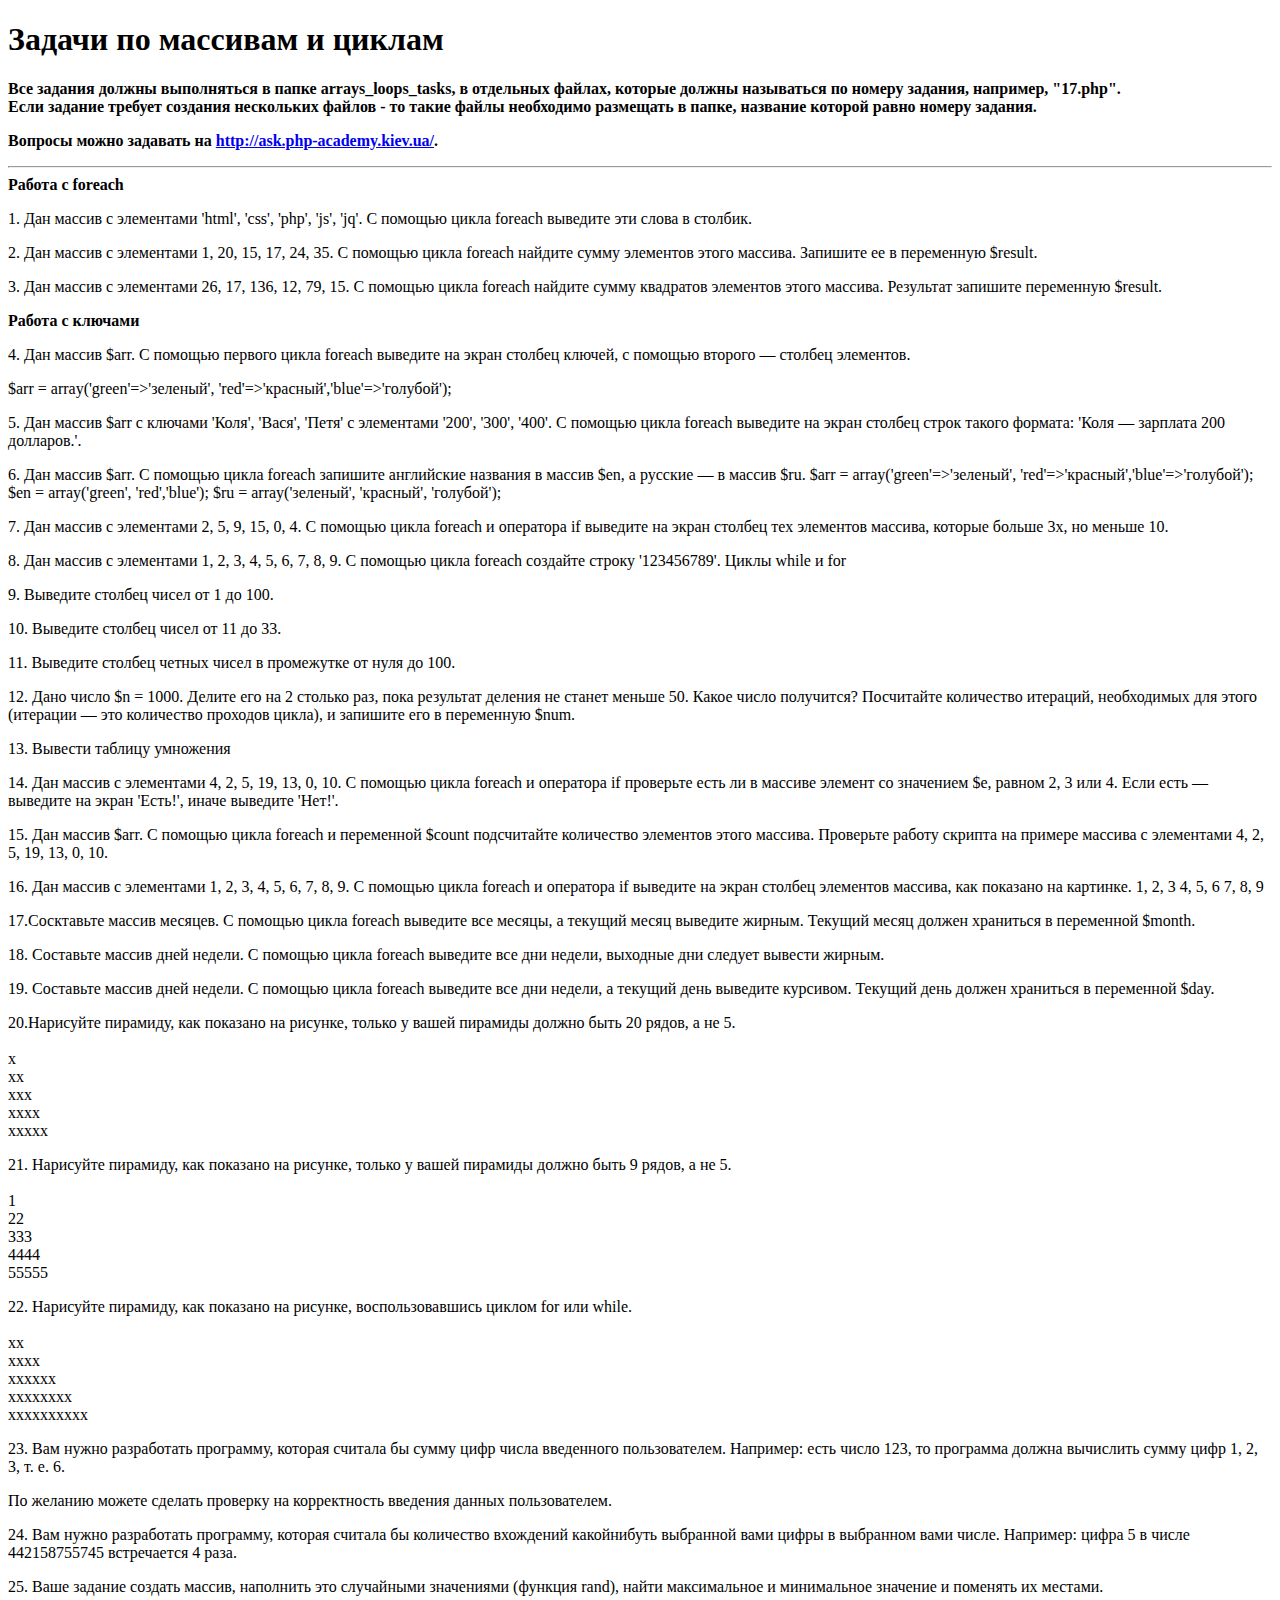
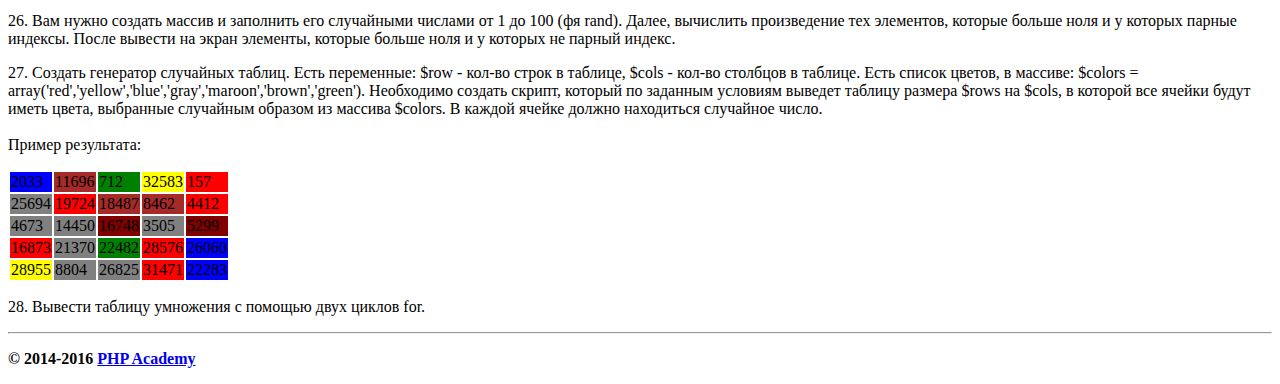
<file: arrays_loops_tasks/index.html>
<!DOCTYPE html>
<html lang="en">
<head>
    <meta charset="UTF-8">
    <title>Задачи по массивам и циклам</title>
</head>
<body>

<h1>Задачи по массивам и циклам</h1>

<p><b>Все задания должны выполняться в папке arrays_loops_tasks, в отдельных файлах, которые должны называться по номеру задания, например, "17.php".<br>
Если задание требует создания нескольких файлов - то такие файлы необходимо размещать в папке, название которой равно номеру задания.</b>
</p>

<p>
<b>Вопросы можно задавать на <a href="http://ask.php-academy.kiev.ua/" target="_blank">http://ask.php-academy.kiev.ua/</a>.</b>
</p>

<hr>

<b>Работа с foreach</b>
<p>1. Дан массив с элементами 'html', 'css', 'php', 'js', 'jq'. С помощью цикла foreach выведите эти слова в столбик.</p>
<p>2. Дан массив с элементами 1, 20, 15, 17, 24, 35. С помощью цикла foreach найдите сумму элементов этого массива. Запишите ее в переменную $result.</p>
<p>3. Дан массив с элементами 26, 17, 136, 12, 79, 15. С помощью цикла foreach найдите сумму квадратов элементов этого массива. Результат запишите переменную $result.</p>

<b>Работа с ключами</b>

<p>4. Дан массив $arr. С помощью первого цикла foreach выведите на экран столбец ключей, с
помощью второго — столбец элементов.</p>
$arr = array('green'=>'зеленый', 'red'=>'красный','blue'=>'голубой');
<p>5. Дан массив $arr с ключами 'Коля', 'Вася', 'Петя' с элементами '200', '300', '400'. С помощью
цикла foreach выведите на экран столбец строк такого формата: 'Коля — зарплата 200
долларов.'.</p>
<p>6. Дан массив $arr. С помощью цикла foreach запишите английские названия в массив $en, а
русские — в массив $ru.
$arr = array('green'=>'зеленый', 'red'=>'красный','blue'=>'голубой');
$en = array('green', 'red','blue');
$ru = array('зеленый', 'красный', 'голубой');</p>
<p>7. Дан массив с элементами 2, 5, 9, 15, 0, 4. С помощью цикла foreach и оператора if
выведите на экран столбец тех элементов массива, которые больше 3­х, но меньше 10.</p>
<p>8. Дан массив с элементами 1, 2, 3, 4, 5, 6, 7, 8, 9. С помощью цикла foreach создайте строку
'­1­2­3­4­5­6­7­8­9­'.
Циклы while и for</p>
<p>9. Выведите столбец чисел от 1 до 100.</p>
<p>10. Выведите столбец чисел от 11 до 33.</p>
<p>11. Выведите столбец четных чисел в промежутке от нуля до 100.</p>
<p>12. Дано число $n = 1000. Делите его на 2 столько раз, пока результат деления не станет
меньше 50. Какое число получится? Посчитайте количество итераций, необходимых для
этого (итерации — это количество проходов цикла), и запишите его в переменную $num.</p>
<p>13. Вывести таблицу умножения</p>
<p>14. Дан массив с элементами 4, 2, 5, 19, 13, 0, 10. С помощью цикла foreach и оператора if
проверьте есть ли в массиве элемент со значением $e, равном 2, 3 или 4. Если есть —
выведите на экран 'Есть!', иначе выведите 'Нет!'.</p>
<p>15. Дан массив $arr. С помощью цикла foreach и переменной $count подсчитайте количество
элементов этого массива. Проверьте работу скрипта на примере массива с элементами 4, 2,
5, 19, 13, 0, 10.</p>
<p>16. Дан массив с элементами 1, 2, 3, 4, 5, 6, 7, 8, 9. С помощью цикла foreach и оператора if
выведите на экран столбец элементов массива, как показано на картинке.
1, 2, 3
4, 5, 6
7, 8, 9</p>
<p>17.Сосктавьте массив месяцев. С помощью цикла foreach выведите все месяцы, а текущий
месяц выведите жирным. Текущий месяц должен храниться в переменной $month.</p>
<p>18. Составьте массив дней недели. С помощью цикла foreach выведите все дни недели,
выходные дни следует вывести жирным.</p>
<p>19. Составьте массив дней недели. С помощью цикла foreach выведите все дни недели, а
текущий день выведите курсивом. Текущий день должен храниться в переменной $day.</p>
<p>20.Нарисуйте пирамиду, как показано на рисунке, только у вашей пирамиды должно быть 20
рядов, а не 5.<br><br>
x<br>
xx<br>
xxx<br>
xxxx<br>
xxxxx</p>
<p>21. Нарисуйте пирамиду, как показано на рисунке, только у вашей пирамиды должно быть 9
рядов, а не 5.<br><br>
1<br>
22<br>
333<br>
4444<br>
55555</p>
<p>22. Нарисуйте пирамиду, как показано на рисунке, воспользовавшись циклом for или while.<br><br>
xx<br>
xxxx<br>
xxxxxx<br>
xxxxxxxx<br>
xxxxxxxxxx</p>
<p>23. Вам нужно разработать программу, которая считала бы сумму цифр числа введенного
пользователем. Например: есть число 123, то программа должна вычислить сумму цифр 1,
2, 3, т. е. 6.</p>
По желанию можете сделать проверку на корректность введения данных пользователем.
<p>24. Вам нужно разработать программу, которая считала бы количество вхождений
какой­нибуть выбранной вами цифры в выбранном вами числе. Например: цифра 5 в числе
442158755745 встречается 4 раза.</p>
<p>25. Ваше задание создать массив, наполнить это случайными значениями (функция rand),
найти максимальное и минимальное значение и поменять их местами.</p>
<p>26. Вам нужно создать массив и заполнить его случайными числами от 1 до 100 (ф­я rand).
Далее, вычислить произведение тех элементов, которые больше ноля и у которых парные
индексы. После вывести на экран элементы, которые больше ноля и у которых не парный
индекс.</p>
<p>27. Создать генератор случайных таблиц. Есть переменные: $row - кол-во строк в таблице, $cols - кол-во столбцов в таблице. Есть список цветов, в массиве: $colors = array('red','yellow','blue','gray','maroon','brown','green'). Необходимо создать скрипт, который по заданным условиям выведет таблицу размера $rows на $cols, в которой все ячейки будут иметь цвета, выбранные случайным образом из массива $colors. В каждой ячейке должно находиться случайное число. <br><br>

Пример результата:<br>

<table><tr><td style='background-color:blue'>2033</td><td style='background-color:brown'>11696</td><td style='background-color:green'>712</td><td style='background-color:yellow'>32583</td><td style='background-color:red'>157</td></tr><tr><td style='background-color:gray'>25694</td><td style='background-color:red'>19724</td><td style='background-color:brown'>18487</td><td style='background-color:brown'>8462</td><td style='background-color:red'>4412</td></tr><tr><td style='background-color:gray'>4673</td><td style='background-color:gray'>14450</td><td style='background-color:maroon'>16748</td><td style='background-color:gray'>3505</td><td style='background-color:maroon'>5299</td></tr><tr><td style='background-color:red'>16873</td><td style='background-color:gray'>21370</td><td style='background-color:green'>22482</td><td style='background-color:red'>28576</td><td style='background-color:blue'>26060</td></tr><tr><td style='background-color:yellow'>28955</td><td style='background-color:gray'>8804</td><td style='background-color:gray'>26825</td><td style='background-color:red'>31471</td><td style='background-color:blue'>22283</td></tr></table>

</p>

<p>28. Вывести таблицу умножения с помощью двух циклов for.</p>


<hr>

<p>
<b>&copy; 2014-2016 <a href="http://php-academy.kiev.ua/" target="_blank">PHP Academy</a></b>
</p>

</body>
</html>
</file>
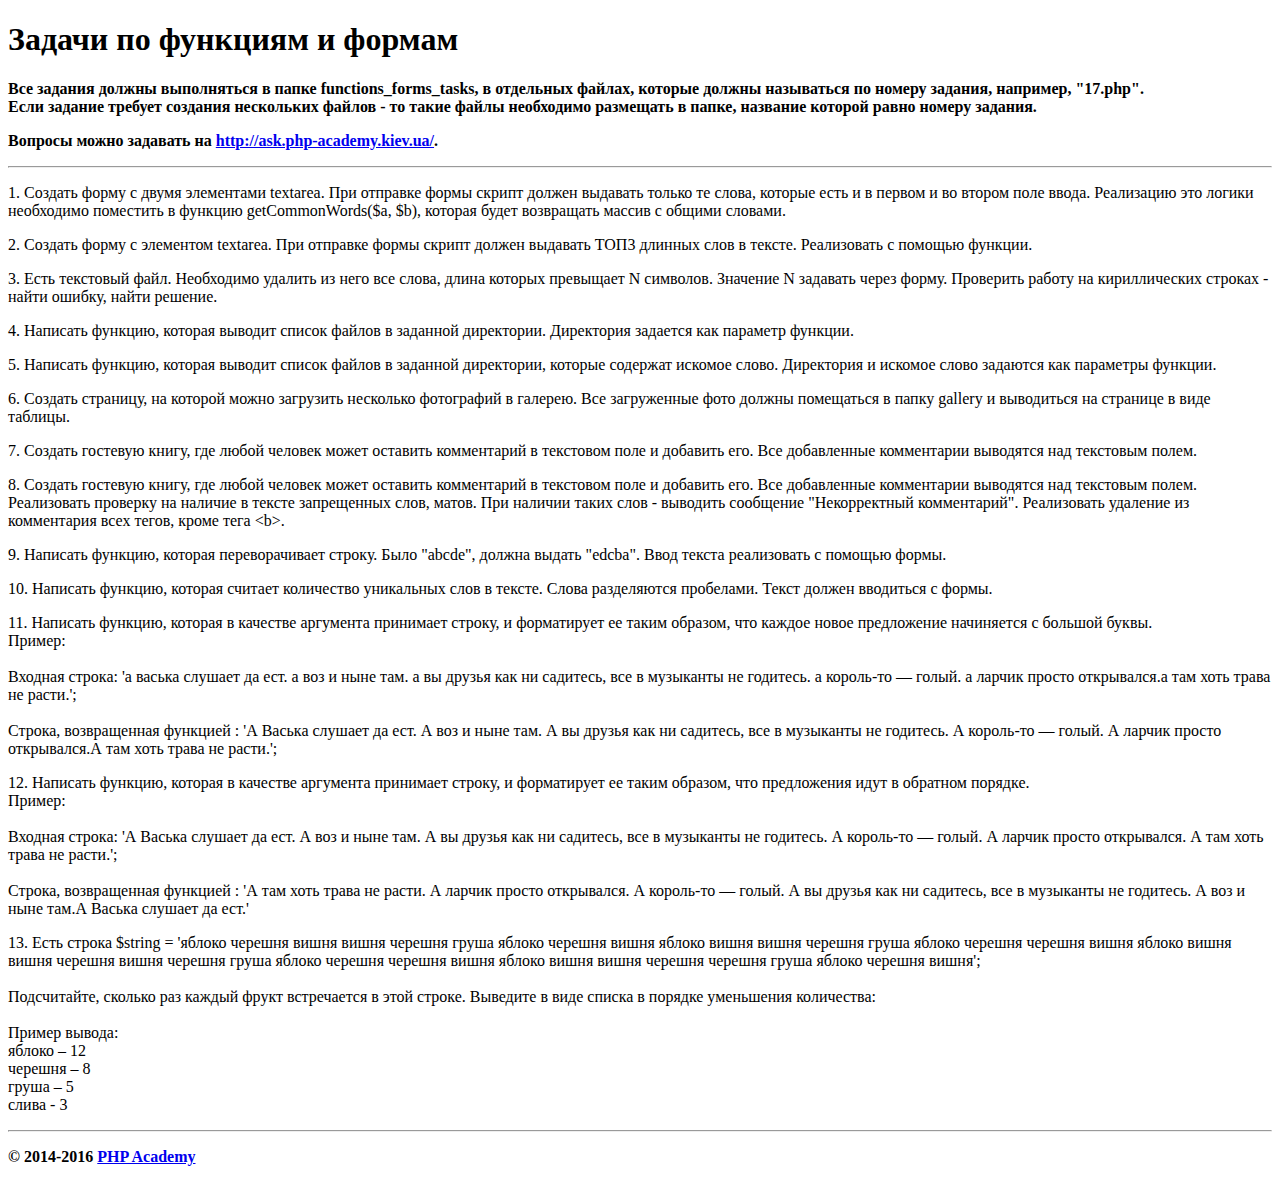
<file: functions_forms_tasks/index.html>
﻿<!DOCTYPE html>
<html lang="en">
<head>
    <meta charset="UTF-8">
    <title>Задачи по функциям и формам</title>
</head>
<body>

<h1>Задачи по функциям и формам</h1>

<p><b>Все задания должны выполняться в папке functions_forms_tasks, в отдельных файлах, которые должны называться по номеру задания, например, "17.php".<br>
Если задание требует создания нескольких файлов - то такие файлы необходимо размещать в папке, название которой равно номеру задания.</b>
</p>

<p>
<b>Вопросы можно задавать на <a href="http://ask.php-academy.kiev.ua/" target="_blank">http://ask.php-academy.kiev.ua/</a>.</b>
</p>

<hr>

<p>1. Создать форму с двумя элементами textarea. При отправке формы скрипт должен выдавать только те слова, которые есть и в первом и во втором поле ввода.
Реализацию это логики необходимо поместить в функцию getCommonWords($a, $b), которая будет возвращать массив с общими словами.
</p>

<p>2. Создать форму с элементом textarea. При отправке формы скрипт должен выдавать ТОП3 длинных слов в тексте. Реализовать с помощью функции.</p>

<p>3. Есть текстовый файл. Необходимо удалить из него все слова, длина которых превыщает N символов. Значение N задавать через форму. Проверить работу на кириллических строках - найти ошибку, найти решение.</p>

<p>4. Написать функцию, которая выводит список файлов в заданной директории. Директория задается как параметр функции.</p>

<p>5. Написать функцию, которая выводит список файлов в заданной директории, которые содержат искомое слово.  Директория и искомое слово задаются как параметры функции.</p>

<p>6. Создать страницу, на которой можно загрузить несколько фотографий в галерею. Все загруженные фото должны помещаться в папку gallery и выводиться на странице в виде таблицы.</p>

<p>7. Создать гостевую книгу, где любой человек может оставить комментарий в текстовом поле и добавить его. Все добавленные комментарии выводятся над текстовым полем.</p>

<p>8. Создать гостевую книгу, где любой человек может оставить комментарий в текстовом поле и добавить его. Все добавленные комментарии выводятся над текстовым полем. 
Реализовать проверку на наличие в тексте запрещенных слов, матов. При наличии таких слов - выводить сообщение "Некорректный комментарий". Реализовать удаление из комментария всех тегов, кроме тега &lt;b&gt;.</p>

<p>9. Написать функцию, которая переворачивает строку. Было "abcde", должна выдать "edcba". Ввод текста реализовать с помощью формы.</p>

<p>10. Написать функцию, которая считает количество уникальных слов в тексте. Слова разделяются пробелами. Текст должен вводиться с формы.</p>

<p>11. Написать функцию, которая в качестве аргумента принимает строку, и форматирует ее таким образом, что каждое новое предложение начиняется с большой буквы.<br>
Пример:<br><br>
Входная строка: 'а васька слушает да ест. а воз и ныне там. а вы друзья как ни садитесь, все в музыканты не годитесь. а король-то — голый. а ларчик просто открывался.а там хоть трава не расти.';<br><br>
Строка, возвращенная функцией :  'А Васька слушает да ест. А воз и ныне там. А вы друзья как ни садитесь, все в музыканты не годитесь. А король-то — голый. А ларчик просто открывался.А там хоть трава не расти.';</p>

               
<p>12. Написать функцию, которая в качестве аргумента принимает строку, и форматирует ее таким образом, что предложения идут в обратном порядке.<br>
Пример:<br><br>
Входная строка:  'А Васька слушает да ест. А воз и ныне там. А вы друзья как ни садитесь, все в музыканты не годитесь. А король-то — голый. А ларчик просто открывался. А там хоть трава не расти.';<br><br>
Строка, возвращенная функцией :  'А там хоть трава не расти. А ларчик просто открывался. А король-то — голый. А вы друзья как ни садитесь, все в музыканты не годитесь. А воз и ныне там.А Васька слушает да ест.'
</p>
<p>
13. Есть строка $string = 'яблоко черешня вишня вишня черешня груша яблоко черешня вишня яблоко вишня вишня черешня груша яблоко черешня черешня вишня яблоко вишня вишня черешня вишня черешня груша яблоко черешня черешня вишня яблоко вишня вишня черешня черешня груша яблоко черешня вишня';<br>
<br>
Подсчитайте, сколько раз каждый фрукт встречается в этой строке. Выведите  в виде списка в порядке уменьшения количества:<br><br>


Пример вывода:<br>
яблоко – 12<br>
черешня – 8<br>
груша – 5<br>
слива - 3<br>
</p>

<hr>

<p>
<b>&copy; 2014-2016 <a href="http://php-academy.kiev.ua/" target="_blank">PHP Academy</a></b>
</p>

</body>
</html>
</file>
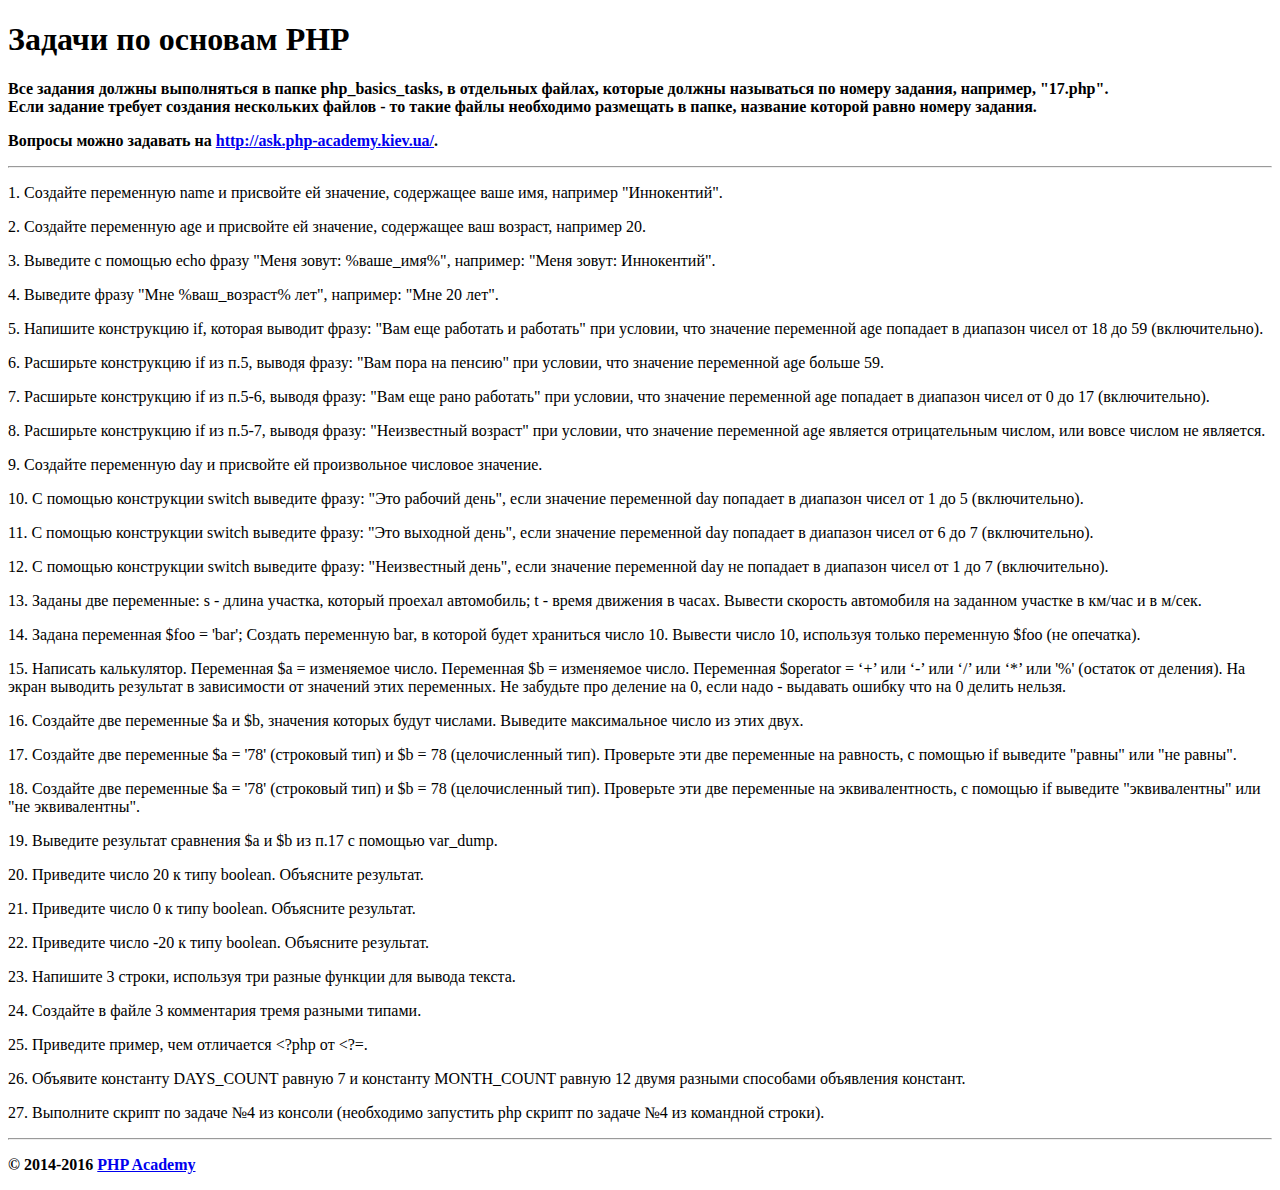
<file: php_basics_tasks/index.html>
<!DOCTYPE html>
<html lang="en">
<head>
    <meta charset="UTF-8">
    <title>Задачи по основам PHP</title>
</head>
<body>

<h1>Задачи по основам PHP</h1>

<p><b>Все задания должны выполняться в папке php_basics_tasks, в отдельных файлах, которые должны называться по номеру задания, например, "17.php".<br>
Если задание требует создания нескольких файлов - то такие файлы необходимо размещать в папке, название которой равно номеру задания.</b>
</p>

<p>
<b>Вопросы можно задавать на <a href="http://ask.php-academy.kiev.ua/" target="_blank">http://ask.php-academy.kiev.ua/</a>.</b>
</p>

<hr>

<p>1. Создайте переменную name и присвойте ей значение, содержащее ваше имя, например "Иннокентий".</p>

<p>2. Создайте переменную age и присвойте ей значение, содержащее ваш возраст, например 20.</p>

<p>3. Выведите с помощью echo фразу "Меня зовут: %ваше_имя%", например: "Меня зовут: Иннокентий".</p>

<p>4. Выведите фразу "Мне %ваш_возраст% лет", например: "Мне 20 лет".</p>

<p>5. Напишите конструкцию if, которая выводит фразу: "Вам еще работать и работать" при условии, что значение переменной age попадает в диапазон чисел от 18 до 59 (включительно).</p>

<p>6. Расширьте конструкцию if из п.5, выводя фразу: "Вам пора на пенсию" при условии, что значение переменной age больше 59.</p>

<p>7. Расширьте конструкцию if из п.5-6, выводя фразу: "Вам еще рано работать" при условии, что значение переменной age попадает в диапазон чисел от 0 до 17 (включительно).</p>

<p>8. Расширьте конструкцию if из п.5-7, выводя фразу: "Неизвестный возраст" при условии, что значение переменной age является отрицательным числом, или вовсе числом не является.</p>

<p>9. Создайте переменную day и присвойте ей произвольное числовое значение.</p>

<p>10. С помощью конструкции switch выведите фразу: "Это рабочий день", если значение переменной day попадает в диапазон чисел от 1 до 5 (включительно).</p>

<p>11. С помощью конструкции switch выведите фразу: "Это выходной день", если значение переменной day попадает в диапазон чисел от 6 до 7 (включительно).</p>

<p>12. С помощью конструкции switch выведите фразу: "Неизвестный день", если значение переменной day не попадает в диапазон чисел от 1 до 7 (включительно).</p>

<p>13. Заданы две переменные: s - длина участка, который проехал автомобиль; t - время движения в часах. Вывести скорость автомобиля на заданном участке в км/час и в м/сек.</p>

<p>14. Задана переменная $foo = 'bar'; Создать переменную bar, в которой будет храниться число 10. Вывести число 10, используя только переменную $foo (не опечатка).</p>

<p>15. Написать калькулятор. Переменная $a = изменяемое число. Переменная $b = изменяемое число. Переменная $operator = ‘+’ или ‘-’ или ‘/’ или ‘*’ или '%' (остаток от деления).
На экран выводить результат в зависимости от значений этих переменных. Не забудьте про деление на 0, если надо - выдавать ошибку что на 0 делить нельзя.
</p>

<p>16. Создайте две переменные $a и $b, значения которых будут числами. Выведите максимальное число из этих двух.</p>

<p>17. Создайте две переменные $a = '78' (строковый тип) и $b = 78 (целочисленный тип). Проверьте эти две переменные на равность, с помощью if выведите "равны" или "не равны".</p>

<p>18. Создайте две переменные $a = '78' (строковый тип) и $b = 78 (целочисленный тип). Проверьте эти две переменные на эквивалентность, с помощью if выведите "эквивалентны" или "не эквивалентны".</p>

<p>19. Выведите результат сравнения $a и $b из п.17 с помощью var_dump.</p>

<p>20. Приведите число 20 к типу boolean. Объясните результат.</p>

<p>21. Приведите число 0 к типу boolean. Объясните результат.</p>

<p>22. Приведите число -20 к типу boolean. Объясните результат.</p>

<p>23. Напишите 3 строки, используя три разные функции для вывода текста.</p>

<p>24. Создайте в файле 3 комментария тремя разными типами.</p>

<p>25. Приведите пример, чем отличается &lt;?php от &lt;?=.</p>

<p>26. Объявите константу DAYS_COUNT равную 7 и константу MONTH_COUNT равную 12 двумя разными способами объявления констант.</p>

<p>27. Выполните скрипт по задаче №4 из консоли (необходимо запустить php скрипт по задаче №4 из командной строки).</p>

<hr>

<p>
<b>&copy; 2014-2016 <a href="http://php-academy.kiev.ua/" target="_blank">PHP Academy</a></b>
</p>

</body>
</html>
</file>
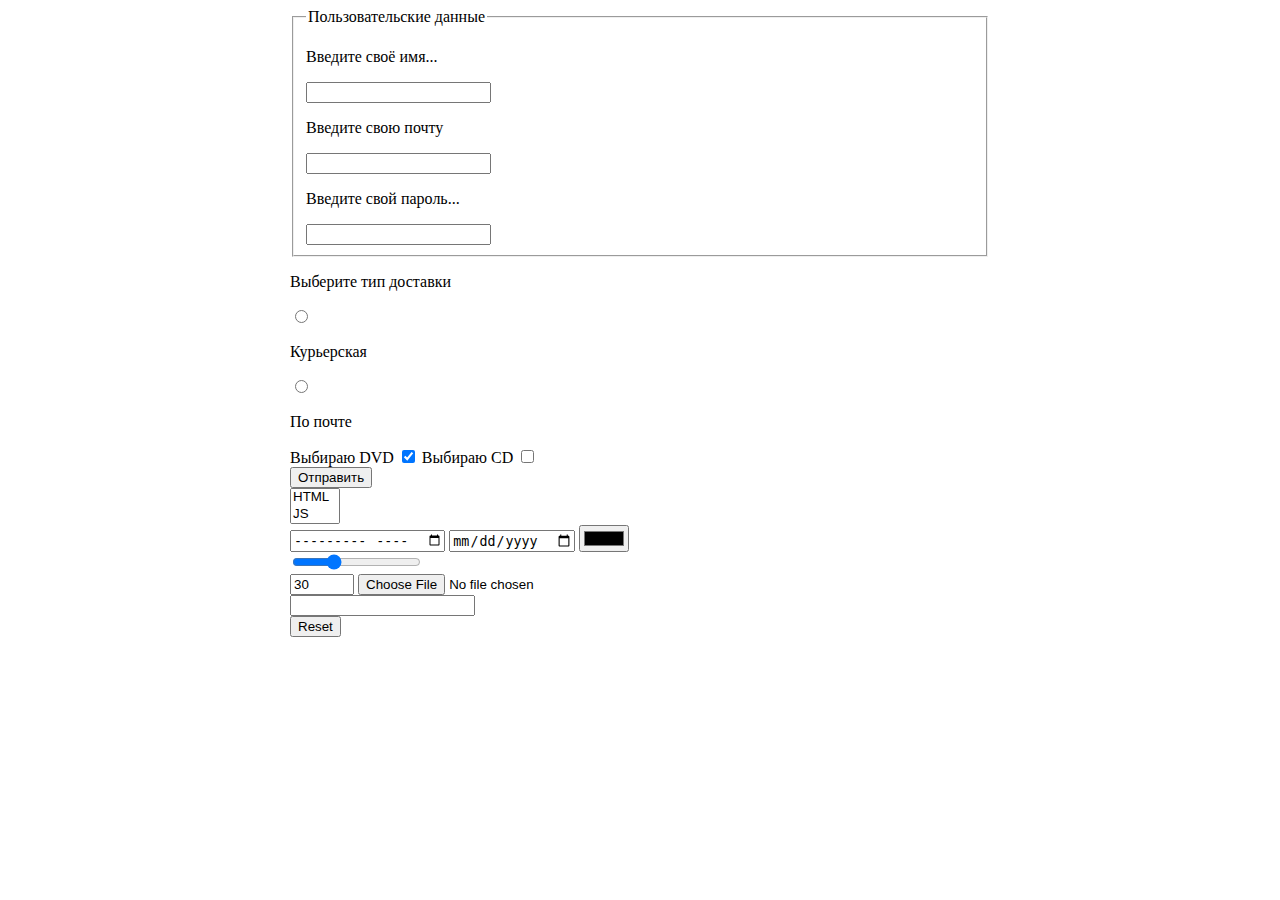
<file: class_work/20160202/index.html>
<!DOCTYPE html>
<html>
	<head>
		<title>Мой сайт</title>
		<meta charset="UTF-8">
		<style>
		.myform{
		margin:auto;
		width:700px;
		
		}
		</style>
	</head>
<body>
<div class="myform">
<form method="GET" action="action.php" enctype="multipart/form-data">
	<fieldset>
	<legend>Пользовательские данные</legend>
	<p>Введите своё имя...</p>
	<input type="text" name="userName">
	<p>Введите свою почту</p>
	<input type="email" name="userMail" required>
	<p>Введите свой пароль...</p>
	<input type="password" name="userPass">
	</fieldset>
	<p>Выберите тип доставки</p>
	<input type="radio" name="dostavka" value="kurier"><p>Курьерская</p>
	<input type="radio" name="dostavka" value="mail"><p>По почте</p>
	<label for="DVD">Выбираю DVD</label>
	<input id ="DVD" type="checkbox" name="variant" checked value="DVD">
	<label for="CD">Выбираю CD</label>
	<input id="CD" type="checkbox" name="variant" value="CD">
	<br>
	<input type="submit" name="submit" value="Отправить">
	<br>
	<select name="course" size="2" multiple>
		<option>HTML</option>
		<option>JS</option>
		<option>PHP</option>
		<option>MySQL</option>
	</select>
	<br>
	<datalist id="browsers">
		<option value="IE">
		<option value="Chrome">
		<option value="Mozilla">
		<option value="Safari">
	</datalist>
	<input type="month">
	<input type="date">
	<input type="color">
	<br>
	<input type="range" min="0" max="100" value="30">
	<br>
	<input type="number" min="0" max="100" value="30">
	<input type="file" name="f">
	<br>
	<input type="text" name ="item" list="browsers">
	<br>
	<input type="reset">
	<br>
	<br>
	<br>
	<br>
	<br>
	
</form>
</div>















</body>
</html>
</file>
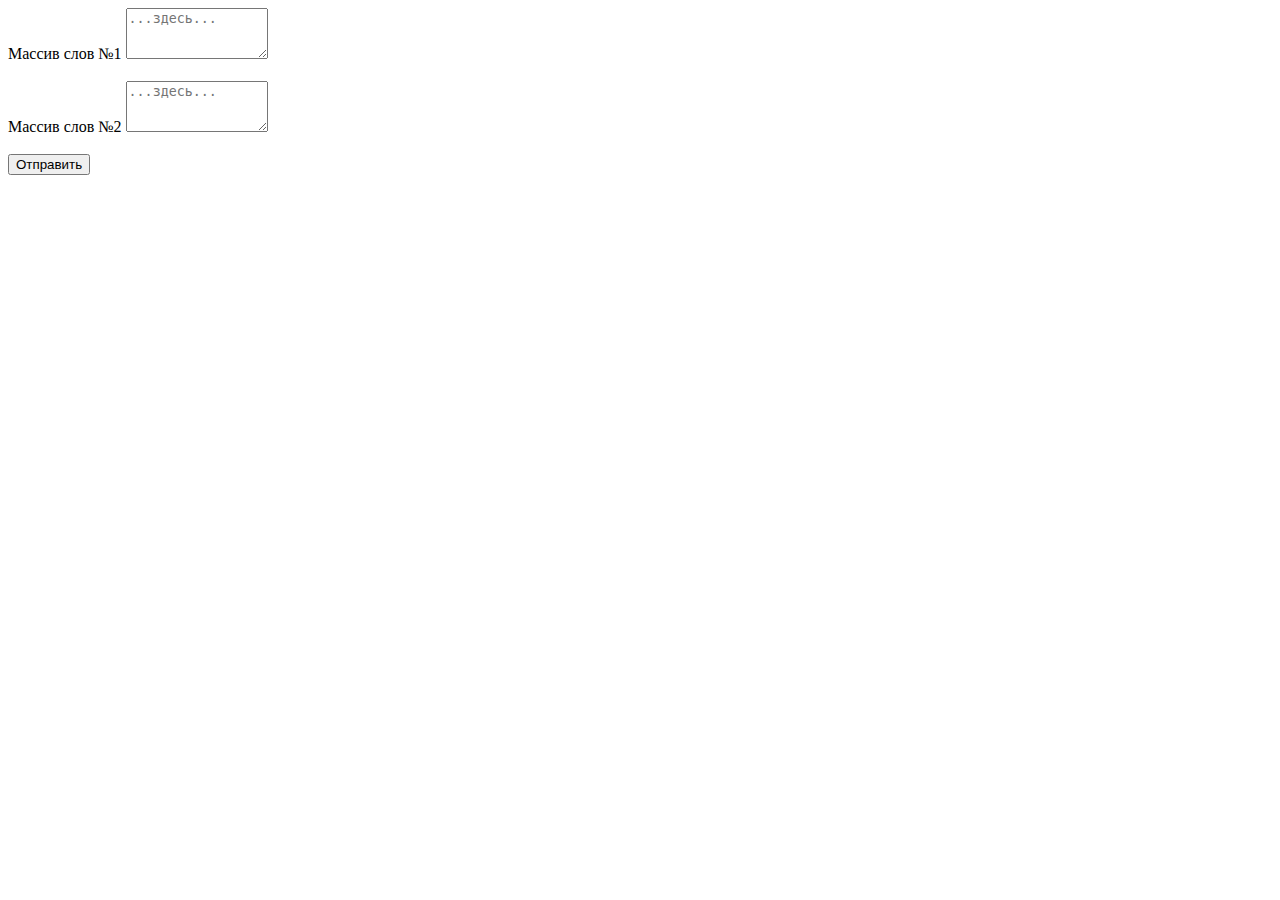
<file: functions_forms_tasks/1/index.html>
<!DOCTYPE html>
<html lang="en">
<head>
    <meta charset="UTF-8">
    <title>Задание №1</title>
</head>
<body>
<form method = "POST" action = "index.html">
    <label id="words1">Массив слов №1</label>
    <textarea name="words1" rows="3" cols="15" placeholder="...здесь..."></textarea>
    <br /><br />
    <label id="words2">Массив слов №2</label>
    <textarea name="words2" rows="3" cols="15" placeholder="...здесь..."></textarea>
    <br /><br />
    <input type="submit" name="submit" value="Отправить">
</form>
</body>
</html>


<?PHP
if (isset ($_POST['submit'])){
    $newPost['words1'] = htmlspecialchars($_POST['words1']);
	$newPost['words2'] = htmlspecialchars($_POST['words2']);
	$messages[] = $newPost;
	foreach ($newPost as $words){

	}
}
?>
</file>
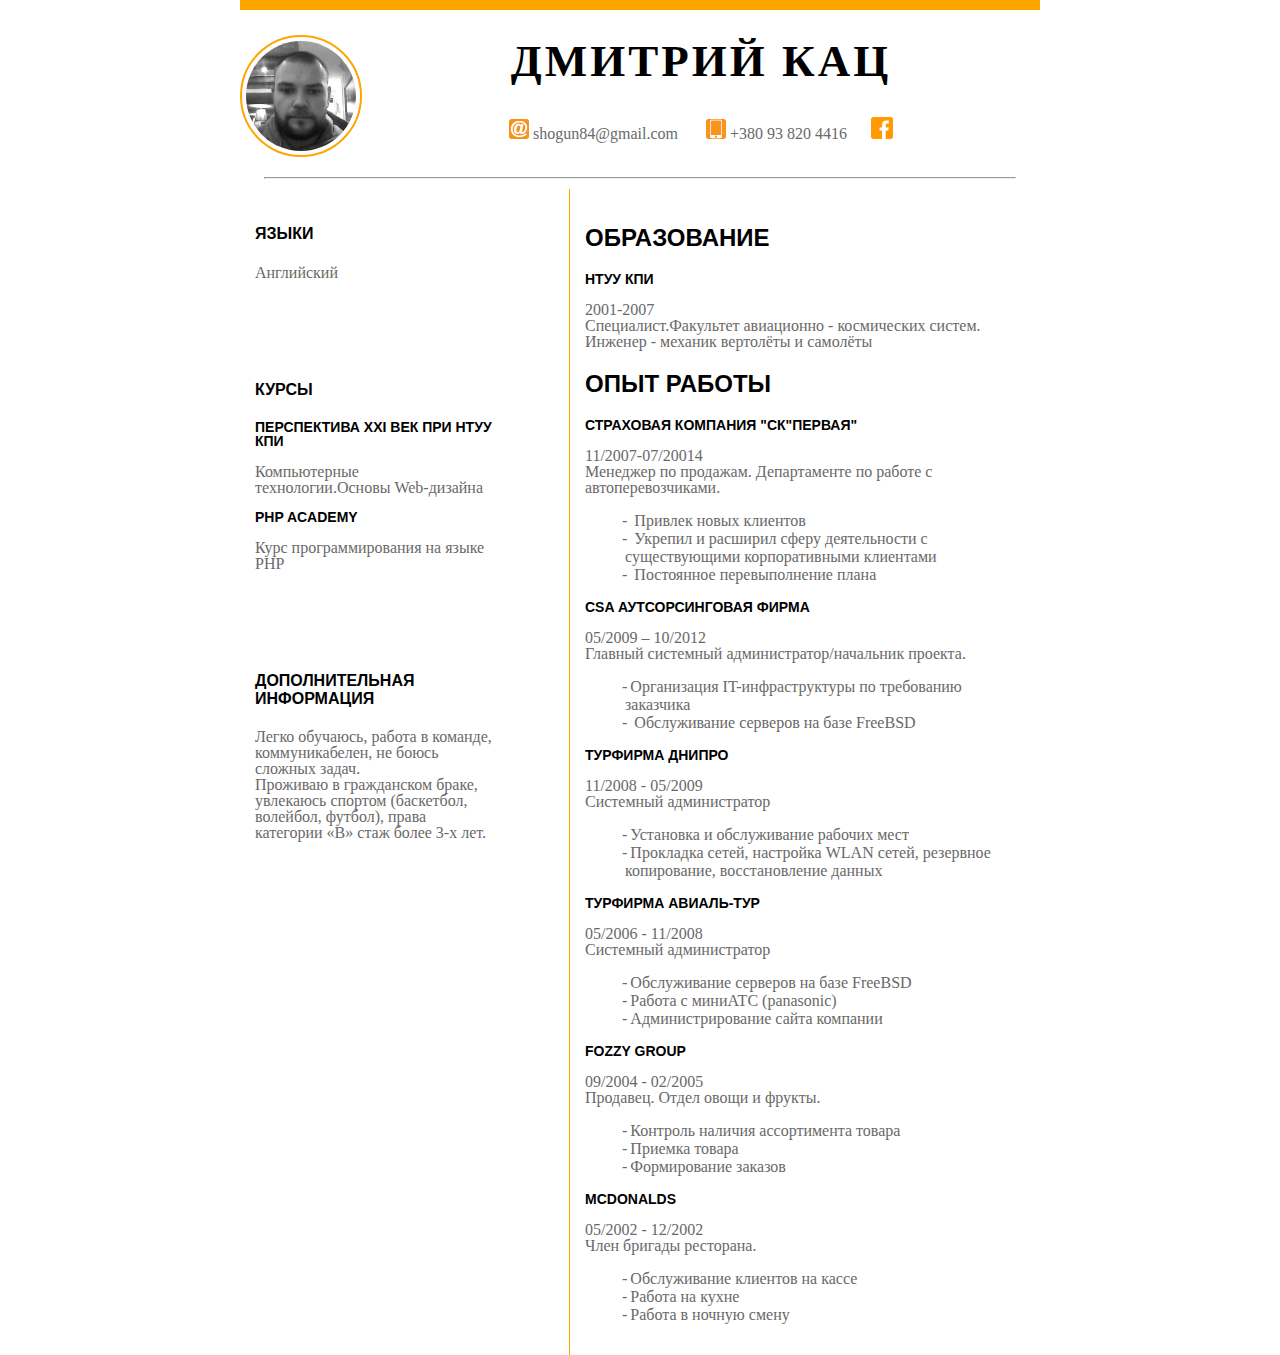
<file: resume/resume.html>
<!DOCTYPE html>
<html>
	<head>
		<title>Резюме</title>
		<meta charset="UTF-8">	
		<link href='style.css' rel='stylesheet' type='text/css'>
	</head>
	<body>
	
<div class="top">	
	<div class="head">
		<img src="foto.jpg" alt="my face" title="Kats D.I." class="round">
		<h1>Дмитрий Кац</h1>
		<p class="head"><img src="email.png" alt="email">&nbsp;shogun84@gmail.com &nbsp; &nbsp; &nbsp; <img src="phone.png" alt="phone">&nbsp;+380 93 820 4416&nbsp; &nbsp; &nbsp; <a href="https://www.facebook.com/profile.php?id=100007048245021"><img src="facebook.svg" alt="facebook"></a></p> 
		<hr>
	</div>
</div>
<div class="contright">
	<div>
		<h2>Образование</h2>
		<p class="work">НТУУ КПИ</p>
		<p>2001-2007<br />
		Специалист.Факультет авиационно - космических систем.<br /> Инженер - механик
		вертолёты и самолёты</p>
	</div>
<div>
<h2>Опыт работы</h2>
<p class="work">Страховая компания "СК"ПЕРВАЯ"</p>
<p>11/2007-07/20014<br />
Менеджер по продажам. Департаменте по работе с автоперевозчиками.</p>
<ul>
	<li> Привлек новых клиентов </li>
 	<li> Укрепил и расширил сферу деятельности с существующими
		 корпоративными клиентами</li>
	<li> Постоянное перевыполнение плана </li>
</ul>
<p class="work">CSA АУТСОРСИНГОВАЯ ФИРМА<p>	
<p>05/2009 – 10/2012<br />
Главный системный администратор/начальник проекта.</p> 
<ul>
	<li>Организация IT-инфраструктуры по требованию заказчика</li>
 	<li> Обслуживание серверов на базе FreeBSD</li>
</ul>
<p class="work">Турфирма Днипро<p>	
<p>11/2008 - 05/2009<br />
Системный администратор </p> 
<ul>
	<li>Установка и обслуживание рабочих мест</li>
 	<li>Прокладка сетей, настройка WLAN сетей, резервное копирование,
		восстановление данных</li>
</ul>
<p class="work">Турфирма АВИАЛЬ-ТУР<p>	
<p>05/2006 - 11/2008<br />
Системный администратор </p> 
<ul>
	<li>Обслуживание серверов на базе FreeBSD</li>
 	<li>Работа с миниАТС (panasonic)</li>
	<li>Администрирование сайта компании</li>
</ul>
<p class="work">FOZZY GROUP<p>	
<p>09/2004 - 02/2005<br />
Продавец. Отдел овощи и фрукты.</p> 
<ul>
	<li>Контроль наличия ассортимента товара</li>
 	<li>Приемка товара</li>
	<li>Формирование заказов</li>
</ul>
<p class="work">MCDONALDS<p>	
<p>05/2002 - 12/2002<br />
Член бригады ресторана.</p> 
<ul>
	<li>Обслуживание клиентов на кассе</li>
 	<li>Работа на кухне</li>
	<li>Работа в ночную смену</li>
</ul>
</div>
</div>
<div class="contleft">
	<div id="lang">
	<h4>Языки</h4> 
	<p>Английский</p>
	</div>
	<div id="cours">
	<h4>Курсы</h4> 
	<p class="work">Перспектива ХХI век при НТУУ КПИ</p>
	<p>Компьютерные технологии.Основы Web-дизайна</p>
	<p class="work">PHP Academy</p>
	<p>Курс программирования на языке PHP</p>
	</div>
	<div>
	<h4>Дополнительная информация</h4>
	<p>Легко обучаюсь, работа в команде, коммуникабелен, не боюсь сложных задач.<br />
		Проживаю в гражданском браке, увлекаюсь спортом (баскетбол, волейбол, футбол), права категории «В» стаж более 3-х лет.</p>
	</div>
</div>
	
	</body>
</html>
</file>
<file: resume/style.css>
img.round{
	border-radius: 100px;
	border: 2px solid orange;
	padding:4px;
	float: left;
	width:110px;
	margin-bottom:20px;
	}
	a{
	border:none;
	}
h1{
	text-transform:uppercase;
	margin-top:25px;
	color:black;
	text-align:center;
	font-size:45px;
	font-family:impact;
	letter-spacing:3px;
	}
h2{
	font-family:arial;
	color:black;
	font-weight:black;
	text-transform:uppercase;
	}
h4{
	font-family:arial;
	color:black;
	font-weight:black;
	text-transform:uppercase;
	}
p{
	text-align:left;
	line-height:1em;
	margin-bottom:0.5em;
	}
p.work{
	font-family:arial;
	font-weight: bold;
	color:black;
	font-size:14px;
	text-transform:uppercase;
	}
hr{
	width:750px;
	margin-bottom:10px;
	color: gray;
	}
p.head{
	margin-top:20px;
	text-align:center;
	}
body {
	font-family:Calibri;
	border-top: 10px solid orange;
	width:800px;
	margin:auto;
	color:dimgray;
	}
.top {
	margin-top:20px;
	}
.contright{
	border-left: 1px solid orange; /* Линия слева от текста */
    margin-left: 10px; /* Расстояние от левого края до линии */
	padding-left:15px;
	width:55%;
	padding:15px;
	float:right;
	}
.contleft{
	width:30%;
	padding:15px;
	}
	ul {
    list-style: none;
	}

ul li:before {
    content:  "-";
    position: relative;
    left:     -3px;
	}
#lang{
	margin-bottom:100px;
}
#cours{
	margin-bottom:100px;
}
</file>
